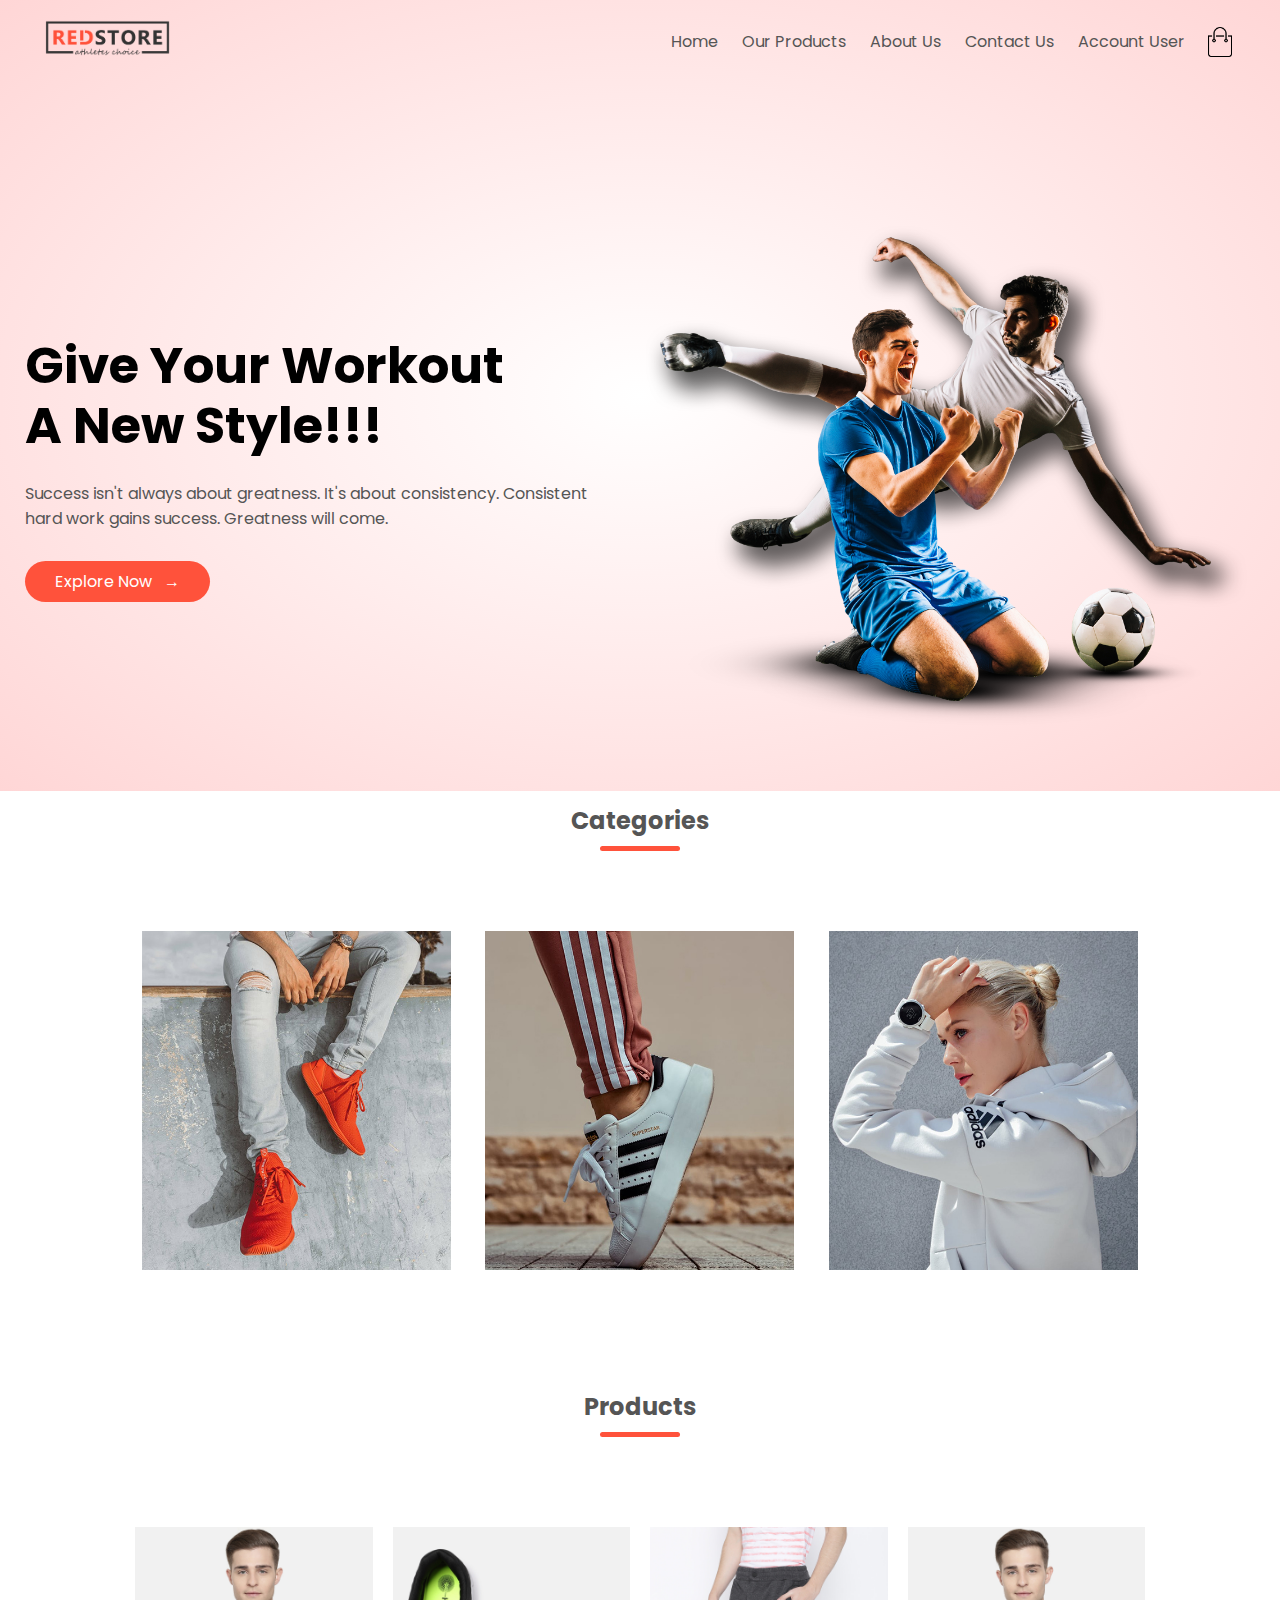
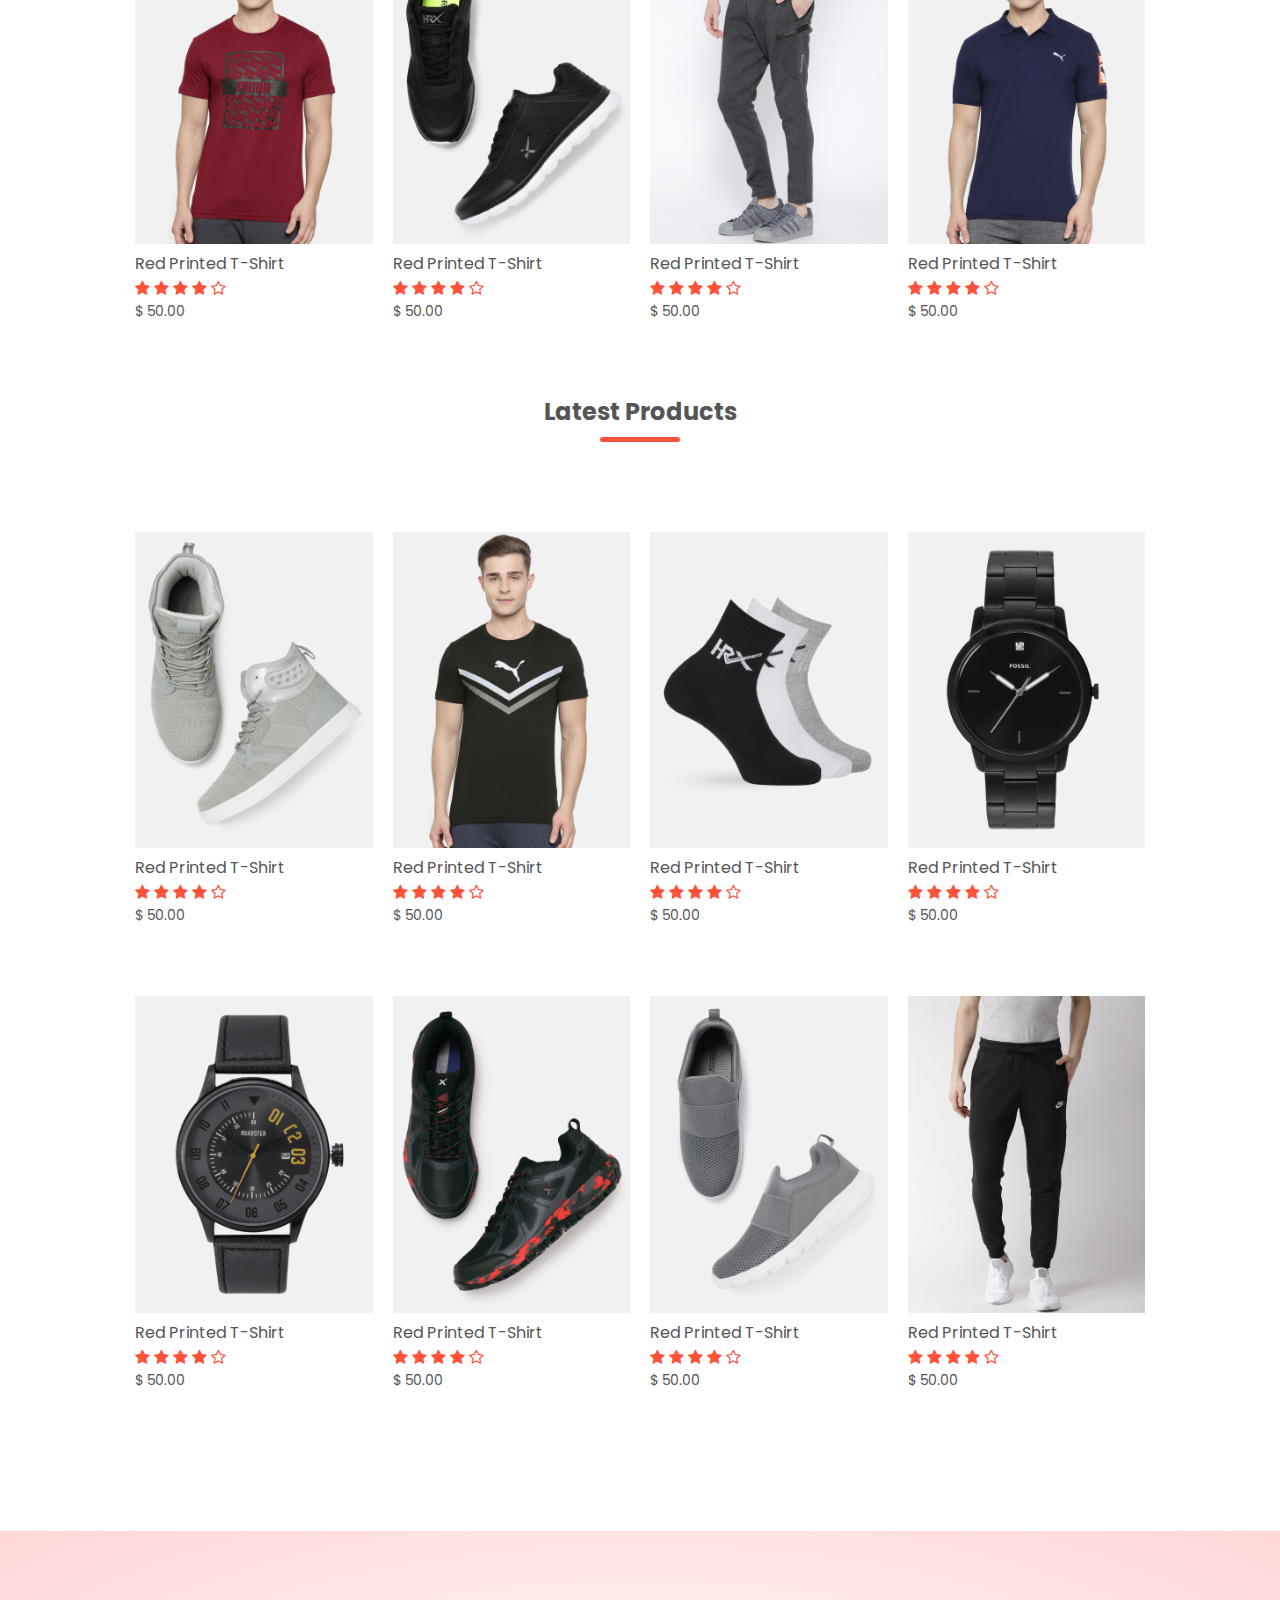
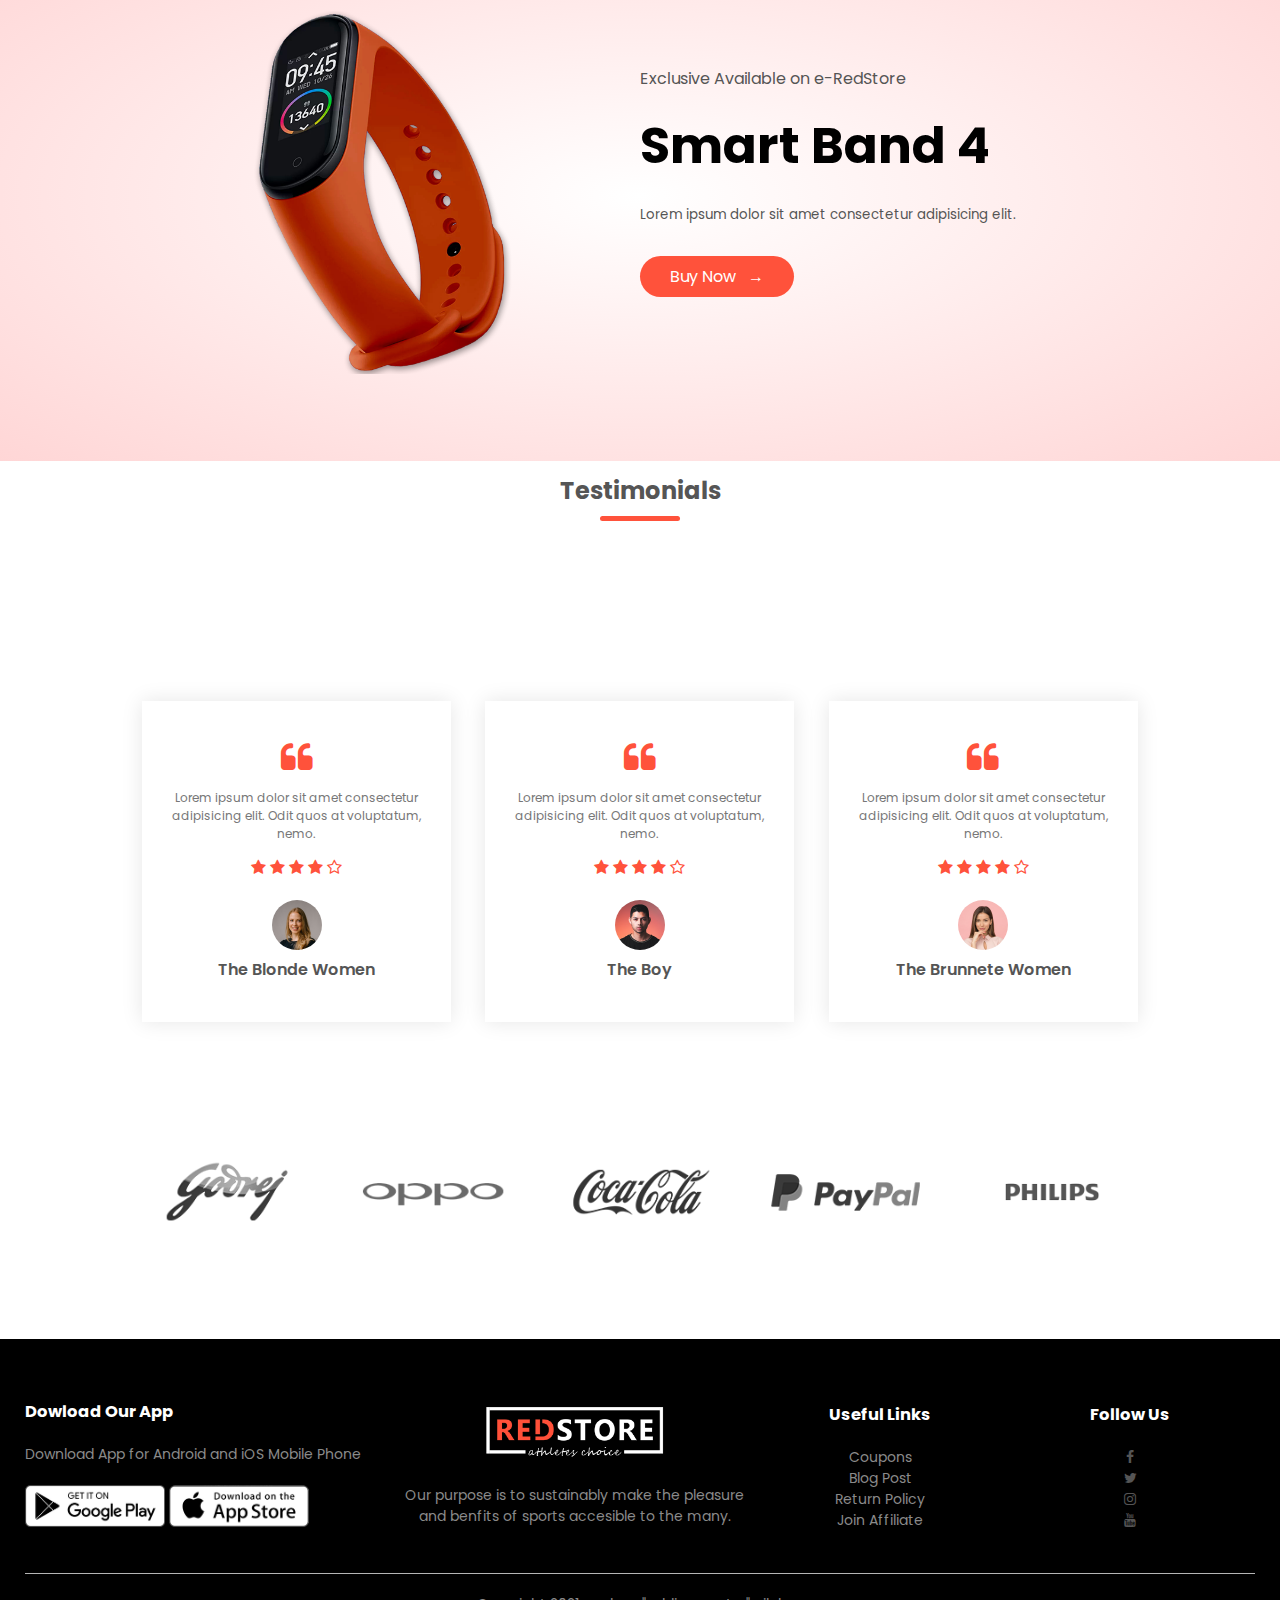
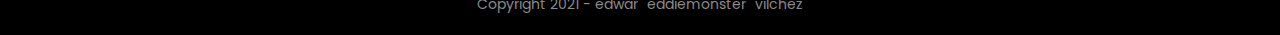
<file: index.html>
<!DOCTYPE html>
<html lang="en">
<head>
	<meta charset="UTF-8">
	<meta name="viewport" content="width=device-width, initial-scale=1.0">
	<title>e-RedStore | Home</title>
	<!---CSS--->
	<link rel="stylesheet" href="css/main.css">
	<!---Google Fonts--->
	<link rel="stylesheet" href="https://fonts.googleapis.com/css2?family=Poppins:wght@300;400;500;600;700&display=swap">
	<!---Font Awesome--->
	<link rel="stylesheet" href="https://stackpath.bootstrapcdn.com/font-awesome/4.7.0/css/font-awesome.min.css">
</head>
<body>
	<!---header open--->
	<div class="header">
		<div class="container">
			<div class="navbar">
			<div class="logo">
				<img src="images/logo.png" width="125px">
			</div>
			<nav>
				<ul id="MenuItems">
					<li>
						<a href="#">Home</a>
					</li>
				    <li>
				    	<a href="#">Our Products</a>
				    </li>
				    <li>
				    	<a href="#">About Us</a>
				    </li>
				    <li>
				    	<a href="#">Contact Us</a>
				    </li>
				    <li>
				    	<a href="#">Account User</a>
				    </li>
				</ul>			
			</nav>
			<!--add cart img after to the menu-->
			<img src="images/cart.png" width="30px" height="30px">
			<img src="images/menu.png" class="menu-icon" onclick="menutoggle()">
			</div>
			<div class="row">
				<div class="col-2">
					<h1>Give Your Workout <br>A New Style!!!</h1>
					<p>Success isn't always about greatness. It's about consistency. Consistent <br>hard work gains success. Greatness will come.</p>
					<a href="" class="btn">Explore Now &nbsp; &#8594;</a>
				</div>
				<div class="col-2">
					<img src="images/image1.png" alt="">
				</div>
			</div>
		</div>
	</div>
<!---header close--->

<!---features--->
<!---categories open--->
<h2 class="title">Categories</h2>
<div class="categories">
	<div class="small-container">
		<div class="row">
		<div class="col-3">
			<img src="images/category-1.jpg" alt="">
		</div>
		<div class="col-3">
			<img src="images/category-2.jpg" alt="">
		</div>
		<div class="col-3">
			<img src="images/category-3.jpg" alt="">
		</div>
	    </div>
	</div>	
</div>
<!---categories close--->

<!---products open--->
<div class="small-container">
<h2 class="title">Products</h2>
	<div class="row">
		<div class="col-4">
			<img src="images/product-1.jpg">
			<h4>Red Printed T-Shirt</h4>
			<div class="rating">
				<i class="fa fa-star"></i>
				<i class="fa fa-star"></i>
				<i class="fa fa-star"></i>
				<i class="fa fa-star"></i>
				<i class="fa fa-star-o"></i>
			</div>
			<p>$ 50.00</p>
		</div>
		<div class="col-4">
			<img src="images/product-2.jpg">
			<h4>Red Printed T-Shirt</h4>
			<div class="rating">
				<i class="fa fa-star"></i>
				<i class="fa fa-star"></i>
				<i class="fa fa-star"></i>
				<i class="fa fa-star"></i>
				<i class="fa fa-star-o"></i>
			</div>
			<p>$ 50.00</p>
		</div>
		<div class="col-4">
			<img src="images/product-3.jpg">
			<h4>Red Printed T-Shirt</h4>
			<div class="rating">
				<i class="fa fa-star"></i>
				<i class="fa fa-star"></i>
				<i class="fa fa-star"></i>
				<i class="fa fa-star"></i>
				<i class="fa fa-star-o"></i>
			</div>
			<p>$ 50.00</p>
		</div>
		<div class="col-4">
			<img src="images/product-4.jpg">
			<h4>Red Printed T-Shirt</h4>
			<div class="rating">
				<i class="fa fa-star"></i>
				<i class="fa fa-star"></i>
				<i class="fa fa-star"></i>
				<i class="fa fa-star"></i>
				<i class="fa fa-star-o"></i>
			</div>
			<p>$ 50.00</p>
		</div>				
	</div>	
<!---latest products--->
<h2 class="title">Latest Products</h2>
<div class="row">
		<div class="col-4">
			<img src="images/product-5.jpg">
			<h4>Red Printed T-Shirt</h4>
			<div class="rating">
				<i class="fa fa-star"></i>
				<i class="fa fa-star"></i>
				<i class="fa fa-star"></i>
				<i class="fa fa-star"></i>
				<i class="fa fa-star-o"></i>
			</div>
			<p>$ 50.00</p>
		</div>
		<div class="col-4">
			<img src="images/product-6.jpg">
			<h4>Red Printed T-Shirt</h4>
			<div class="rating">
				<i class="fa fa-star"></i>
				<i class="fa fa-star"></i>
				<i class="fa fa-star"></i>
				<i class="fa fa-star"></i>
				<i class="fa fa-star-o"></i>
			</div>
			<p>$ 50.00</p>
		</div>
		<div class="col-4">
			<img src="images/product-7.jpg">
			<h4>Red Printed T-Shirt</h4>
			<div class="rating">
				<i class="fa fa-star"></i>
				<i class="fa fa-star"></i>
				<i class="fa fa-star"></i>
				<i class="fa fa-star"></i>
				<i class="fa fa-star-o"></i>
			</div>
			<p>$ 50.00</p>
		</div>
		<div class="col-4">
			<img src="images/product-8.jpg">
			<h4>Red Printed T-Shirt</h4>
			<div class="rating">
				<i class="fa fa-star"></i>
				<i class="fa fa-star"></i>
				<i class="fa fa-star"></i>
				<i class="fa fa-star"></i>
				<i class="fa fa-star-o"></i>
			</div>
			<p>$ 50.00</p>
		</div>
		<div class="col-4">
			<img src="images/product-9.jpg">
			<h4>Red Printed T-Shirt</h4>
			<div class="rating">
				<i class="fa fa-star"></i>
				<i class="fa fa-star"></i>
				<i class="fa fa-star"></i>
				<i class="fa fa-star"></i>
				<i class="fa fa-star-o"></i>
			</div>
			<p>$ 50.00</p>
		</div>
		<div class="col-4">
			<img src="images/product-10.jpg">
			<h4>Red Printed T-Shirt</h4>
			<div class="rating">
				<i class="fa fa-star"></i>
				<i class="fa fa-star"></i>
				<i class="fa fa-star"></i>
				<i class="fa fa-star"></i>
				<i class="fa fa-star-o"></i>
			</div>
			<p>$ 50.00</p>
		</div>
		<div class="col-4">
			<img src="images/product-11.jpg">
			<h4>Red Printed T-Shirt</h4>
			<div class="rating">
				<i class="fa fa-star"></i>
				<i class="fa fa-star"></i>
				<i class="fa fa-star"></i>
				<i class="fa fa-star"></i>
				<i class="fa fa-star-o"></i>
			</div>
			<p>$ 50.00</p>
		</div>
		<div class="col-4">
			<img src="images/product-12.jpg">
			<h4>Red Printed T-Shirt</h4>
			<div class="rating">
				<i class="fa fa-star"></i>
				<i class="fa fa-star"></i>
				<i class="fa fa-star"></i>
				<i class="fa fa-star"></i>
				<i class="fa fa-star-o"></i>
			</div>
			<p>$ 50.00</p>
		</div>				
</div>				
</div>
<!---latest products close--->
</div>
<!---products close--->

<!---offer open--->
<div class="offer">
	<div class="small-container">
		<div class="row">
			<div class="col-2">
				<img src="images/exclusive.png" class="offer-img">
			</div>
			<div class="col-2">
				<p>Exclusive Available on e-RedStore</p>
				<h1>Smart Band 4</h1>
				<small>Lorem ipsum dolor sit amet consectetur adipisicing elit.</small>
				<a href="" class="btn">Buy Now &nbsp; &#8594;</a>
			</div>
		</div>
	</div>
</div>
<!---offer close--->

<!---testimonials open--->
<h2 class="title">Testimonials</h2>
<div class="testimonials">
	<div class="small-container">
		<div class="row">
			<div class="col-3">
				<i class="fa fa-quote-left"></i>
				<p>Lorem ipsum dolor sit amet consectetur adipisicing elit. Odit quos at voluptatum, nemo.</p>
				<div class="rating">
					<i class="fa fa-star"></i>
					<i class="fa fa-star"></i>
					<i class="fa fa-star"></i>
					<i class="fa fa-star"></i>
					<i class="fa fa-star-o"></i>
				</div>
				<img src="images/user-1.png">
				<h3>The Blonde Women</h3>
			</div>
		    <div class="col-3">
		    	<i class="fa fa-quote-left"></i>
				<p>Lorem ipsum dolor sit amet consectetur adipisicing elit. Odit quos at voluptatum, nemo.</p>
				<div class="rating">
					<i class="fa fa-star"></i>
					<i class="fa fa-star"></i>
					<i class="fa fa-star"></i>
					<i class="fa fa-star"></i>
					<i class="fa fa-star-o"></i>
				</div>
				<img src="images/user-2.png">
				<h3>The Boy</h3>
		    </div>
		    <div class="col-3">
		    	<i class="fa fa-quote-left"></i>
				<p>Lorem ipsum dolor sit amet consectetur adipisicing elit. Odit quos at voluptatum, nemo.</p>
				<div class="rating">
					<i class="fa fa-star"></i>
					<i class="fa fa-star"></i>
					<i class="fa fa-star"></i>
					<i class="fa fa-star"></i>
					<i class="fa fa-star-o"></i>
				</div>
				<img src="images/user-3.png">
				<h3>The Brunnete Women</h3>
		    </div>
		</div>		
	</div>
</div>
<!---testimonials close--->

<!---brands open--->
<div class="brands">
	<div class="small-container">
		<div class="row">
			<div class="col-5">
				<img src="images/logo-godrej.png">
			</div>
			<div class="col-5">
				<img src="images/logo-oppo.png">
			</div>
			<div class="col-5">
				<img src="images/logo-coca-cola.png">
			</div>
			<div class="col-5">
				<img src="images/logo-paypal.png">
			</div>
			<div class="col-5">
				<img src="images/logo-philips.png">
			</div>
		</div>
	</div>
</div>
<!---brands close--->

<!---footer open--->
<div class="footer">
	<div class="container">
		<div class="row">
			<div class="footer-col-1">
				<h3>Dowload Our App</h3>
				<p>Download App for Android and iOS Mobile Phone</p>
				<div class="app-logo">
					<img src="images/play-store.png">
					<img src="images/app-store.png">
				</div>
			</div>
			<div class="footer-col-2">
				<img src="images/logo-white.png">
				<p>Our purpose is to sustainably make the pleasure and benfits of sports accesible to the many.</p>
			</div>
			<div class="footer-col-3">
				<h3>Useful Links</h3>
				<ul>
					<li>Coupons</li>
				    <li>Blog Post</li>
				    <li>Return Policy</li>
				    <li>Join Affiliate</li>
				</ul>				
			</div>
<!---social media links open--->
			<div class="footer-col-4">
				<h3>Follow Us</h3>
				<ul>
					<li>
						<a href="https://www.facebook.com"  target="_blank">
							<i class="fa fa-facebook"></i>
						</a>
					</li>
				    <li>
				    	<a href="https://www.twitter.com"  target="_blank">
				    		<i class="fa fa-twitter"></i>
				    	</a>
				    </li>
				    <li>
				    	<a href="https://www.instagram.com" target="_blank">
				    		<i class="fa fa-instagram"></i>
				    	</a>
					</li>
				    <li>
				    	<a href="https://www.youtube.com" target="_blank">
				    		<i class="fa fa-youtube"></i>
				    	</a>
				    </li>
				</ul>				
			</div>
<!---social media links close--->
		</div>
		<hr>
		<p class="copy">Copyright 2021 - edwar "eddiemonster" vilchez</p>
	</div>
</div>
<!---footer close--->

<!---js file--->
<script src="js/main.js"></script>
</body>
</html>
</file>
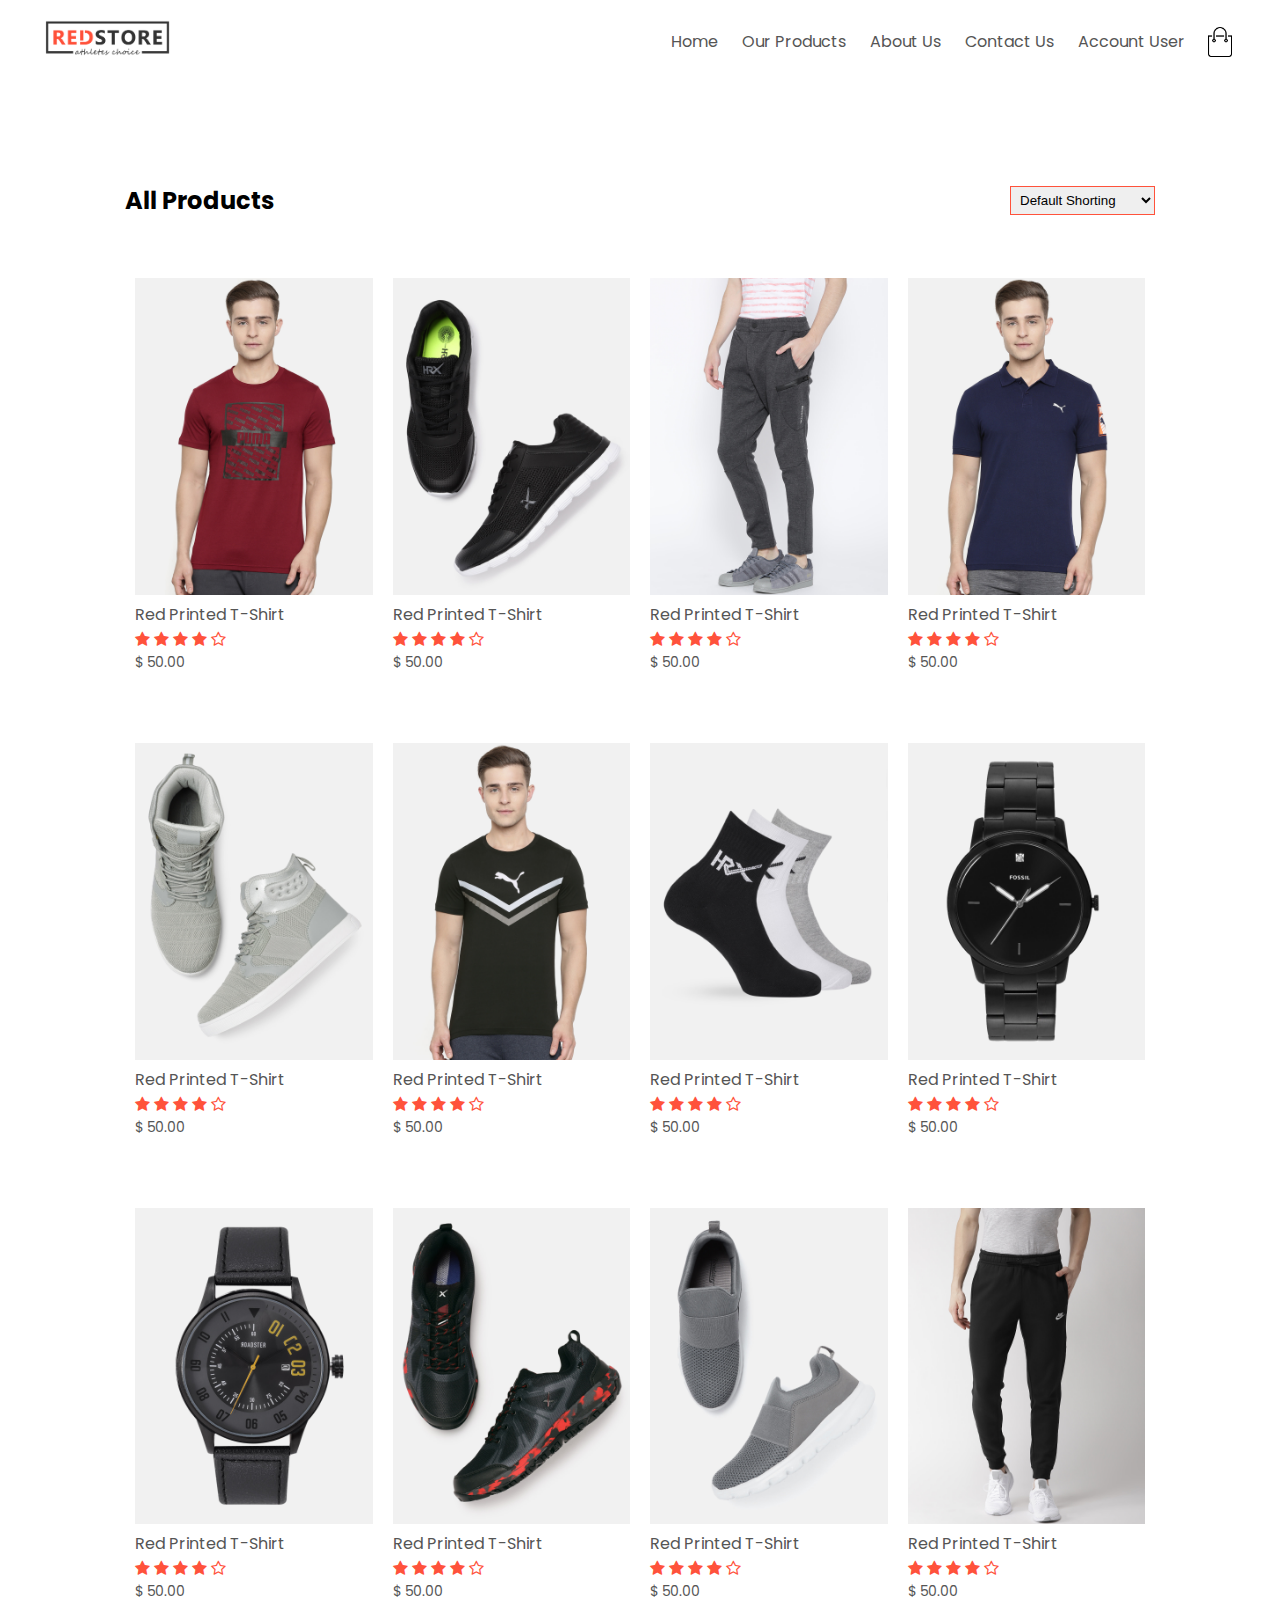
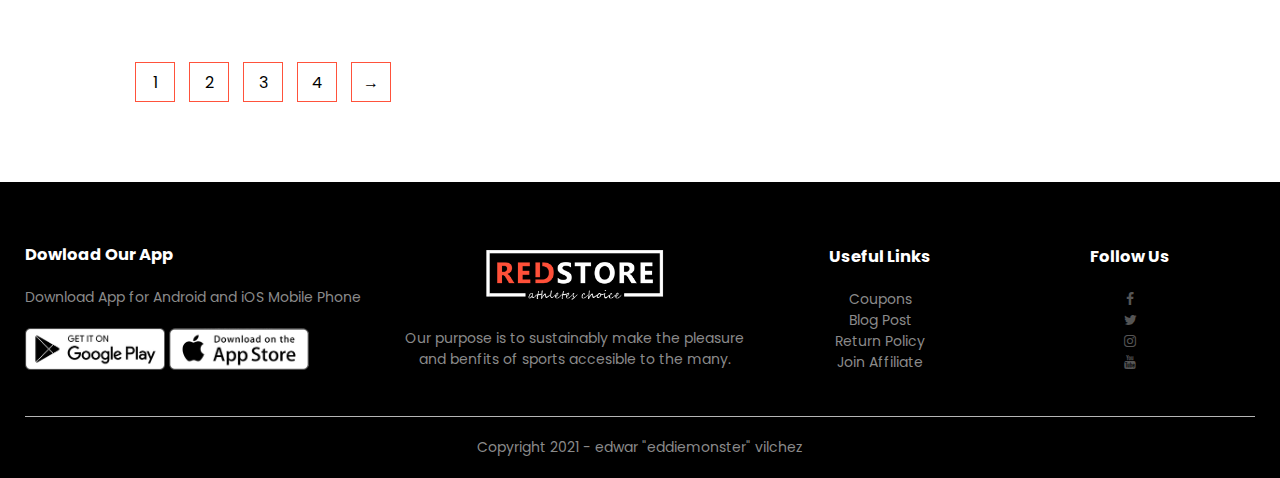
<file: products.html>
<!DOCTYPE html>
<html lang="en">
<head>
	<meta charset="UTF-8">
	<meta name="viewport" content="width=device-width, initial-scale=1.0">
	<title>e-RedStore | All Products</title>
	<!---CSS--->
	<link rel="stylesheet" href="css/main.css">
	<!---Google Fonts--->
	<link rel="stylesheet" href="https://fonts.googleapis.com/css2?family=Poppins:wght@300;400;500;600;700&display=swap">
	<!---Font Awesome--->
	<link rel="stylesheet" href="https://stackpath.bootstrapcdn.com/font-awesome/4.7.0/css/font-awesome.min.css">
</head>
<body>
	<!---header open--->
		<div class="container">
			<div class="navbar">
			<div class="logo">
				<img src="images/logo.png" width="125px">
			</div>
			<nav>
				<ul id="MenuItems">
					<li>
						<a href="#">Home</a>
					</li>
				    <li>
				    	<a href="#">Our Products</a>
				    </li>
				    <li>
				    	<a href="#">About Us</a>
				    </li>
				    <li>
				    	<a href="#">Contact Us</a>
				    </li>
				    <li>
				    	<a href="#">Account User</a>
				    </li>
				</ul>			
			</nav>
			<!--add cart img after to the menu-->
			<img src="images/cart.png" width="30px" height="30px">
			<img src="images/menu.png" class="menu-icon" onclick="menutoggle()">
			</div>			
		</div>
<!---header close--->

<!---features--->
<!---products open--->
<div class="small-container">
	<div class="row row-2">
		<h2>All Products</h2>
	<!---select open--->
		<select>
			<option>Default Shorting</option>
			<option>Short by Price</option>
			<option>Short by Popularity</option>
			<option>Short by Rating</option>
			<option>Short by Sale</option>
		</select>
	<!---select close--->
	</div>
	<div class="row">
		<div class="col-4">
			<img src="images/product-1.jpg">
			<h4>Red Printed T-Shirt</h4>
			<div class="rating">
				<i class="fa fa-star"></i>
				<i class="fa fa-star"></i>
				<i class="fa fa-star"></i>
				<i class="fa fa-star"></i>
				<i class="fa fa-star-o"></i>
			</div>
			<p>$ 50.00</p>
		</div>
		<div class="col-4">
			<img src="images/product-2.jpg">
			<h4>Red Printed T-Shirt</h4>
			<div class="rating">
				<i class="fa fa-star"></i>
				<i class="fa fa-star"></i>
				<i class="fa fa-star"></i>
				<i class="fa fa-star"></i>
				<i class="fa fa-star-o"></i>
			</div>
			<p>$ 50.00</p>
		</div>
		<div class="col-4">
			<img src="images/product-3.jpg">
			<h4>Red Printed T-Shirt</h4>
			<div class="rating">
				<i class="fa fa-star"></i>
				<i class="fa fa-star"></i>
				<i class="fa fa-star"></i>
				<i class="fa fa-star"></i>
				<i class="fa fa-star-o"></i>
			</div>
			<p>$ 50.00</p>
		</div>
		<div class="col-4">
			<img src="images/product-4.jpg">
			<h4>Red Printed T-Shirt</h4>
			<div class="rating">
				<i class="fa fa-star"></i>
				<i class="fa fa-star"></i>
				<i class="fa fa-star"></i>
				<i class="fa fa-star"></i>
				<i class="fa fa-star-o"></i>
			</div>
			<p>$ 50.00</p>
		</div>
		<div class="col-4">
			<img src="images/product-5.jpg">
			<h4>Red Printed T-Shirt</h4>
			<div class="rating">
				<i class="fa fa-star"></i>
				<i class="fa fa-star"></i>
				<i class="fa fa-star"></i>
				<i class="fa fa-star"></i>
				<i class="fa fa-star-o"></i>
			</div>
			<p>$ 50.00</p>
		</div>

		<div class="col-4">
			<img src="images/product-6.jpg">
			<h4>Red Printed T-Shirt</h4>
			<div class="rating">
				<i class="fa fa-star"></i>
				<i class="fa fa-star"></i>
				<i class="fa fa-star"></i>
				<i class="fa fa-star"></i>
				<i class="fa fa-star-o"></i>
			</div>
			<p>$ 50.00</p>
		</div>
		<div class="col-4">
			<img src="images/product-7.jpg">
			<h4>Red Printed T-Shirt</h4>
			<div class="rating">
				<i class="fa fa-star"></i>
				<i class="fa fa-star"></i>
				<i class="fa fa-star"></i>
				<i class="fa fa-star"></i>
				<i class="fa fa-star-o"></i>
			</div>
			<p>$ 50.00</p>
		</div>
		<div class="col-4">
			<img src="images/product-8.jpg">
			<h4>Red Printed T-Shirt</h4>
			<div class="rating">
				<i class="fa fa-star"></i>
				<i class="fa fa-star"></i>
				<i class="fa fa-star"></i>
				<i class="fa fa-star"></i>
				<i class="fa fa-star-o"></i>
			</div>
			<p>$ 50.00</p>
		</div>
		<div class="col-4">
			<img src="images/product-9.jpg">
			<h4>Red Printed T-Shirt</h4>
			<div class="rating">
				<i class="fa fa-star"></i>
				<i class="fa fa-star"></i>
				<i class="fa fa-star"></i>
				<i class="fa fa-star"></i>
				<i class="fa fa-star-o"></i>
			</div>
			<p>$ 50.00</p>
		</div>
		<div class="col-4">
			<img src="images/product-10.jpg">
			<h4>Red Printed T-Shirt</h4>
			<div class="rating">
				<i class="fa fa-star"></i>
				<i class="fa fa-star"></i>
				<i class="fa fa-star"></i>
				<i class="fa fa-star"></i>
				<i class="fa fa-star-o"></i>
			</div>
			<p>$ 50.00</p>
		</div>
		<div class="col-4">
			<img src="images/product-11.jpg">
			<h4>Red Printed T-Shirt</h4>
			<div class="rating">
				<i class="fa fa-star"></i>
				<i class="fa fa-star"></i>
				<i class="fa fa-star"></i>
				<i class="fa fa-star"></i>
				<i class="fa fa-star-o"></i>
			</div>
			<p>$ 50.00</p>
		</div>	
		<div class="col-4">
			<img src="images/product-12.jpg">
			<h4>Red Printed T-Shirt</h4>
			<div class="rating">
				<i class="fa fa-star"></i>
				<i class="fa fa-star"></i>
				<i class="fa fa-star"></i>
				<i class="fa fa-star"></i>
				<i class="fa fa-star-o"></i>
			</div>
			<p>$ 50.00</p>
		</div>	
	</div>
	<!--pagination-->
	<div class="page-btn">
		<span>1</span>
		<span>2</span>
		<span>3</span>
		<span>4</span>
		<span>&#8594;</span>
	</div>
</div>
<!---products close--->

<!---footer open--->
<div class="footer">
	<div class="container">
		<div class="row">
			<div class="footer-col-1">
				<h3>Dowload Our App</h3>
				<p>Download App for Android and iOS Mobile Phone</p>
				<div class="app-logo">
					<img src="images/play-store.png">
					<img src="images/app-store.png">
				</div>
			</div>
			<div class="footer-col-2">
				<img src="images/logo-white.png">
				<p>Our purpose is to sustainably make the pleasure and benfits of sports accesible to the many.</p>
			</div>
			<div class="footer-col-3">
				<h3>Useful Links</h3>
				<ul>
					<li>Coupons</li>
				    <li>Blog Post</li>
				    <li>Return Policy</li>
				    <li>Join Affiliate</li>
				</ul>				
			</div>
<!---social media links open--->
			<div class="footer-col-4">
				<h3>Follow Us</h3>
				<ul>
					<li>
						<a href="https://www.facebook.com"  target="_blank">
							<i class="fa fa-facebook"></i>
						</a>
					</li>
				    <li>
				    	<a href="https://www.twitter.com"  target="_blank">
				    		<i class="fa fa-twitter"></i>
				    	</a>
				    </li>
				    <li>
				    	<a href="https://www.instagram.com" target="_blank">
				    		<i class="fa fa-instagram"></i>
				    	</a>
					</li>
				    <li>
				    	<a href="https://www.youtube.com" target="_blank">
				    		<i class="fa fa-youtube"></i>
				    	</a>
				    </li>
				</ul>				
			</div>
<!---social media links close--->
		</div>
		<hr>
		<p class="copy">Copyright 2021 - edwar "eddiemonster" vilchez</p>
	</div>
</div>
<!---footer close--->

<!---js file--->
<script src="js/main.js"></script>
</body>
</html>
</file>
<file: css/main.css>
/**estilos genericos**/
*{
	margin: 0;
	padding: 0;
	box-sizing: border-box;
}
/**estilos para google fonts**/
body{
	font-family: 'Poppins', sans-serif;
}
/**estilos de header**/
.navbar{
	display: flex;
	align-items: center;
	padding: 20px;
}
nav{
	flex: 1;
	text-align: right;	
}
nav ul{
	display: inline-block;
	list-style-type: none;
}
nav ul li{
	display: inline-block;
	margin-right: 20px;
}
a{
	text-decoration: none;
	color: #555;
}
p{
	color: #555;
}
.container{
	max-width: 1300px;
	margin: auto;
	padding-left: 25px;
	padding-right: 25px;
}
/**estilos para el home**/
.row{
	display: flex;
	align-items: center;
	flex-wrap: wrap;
	justify-content: space-around;
}
.col-2{
	flex-basis: 50%;
	min-width: 300px;
}
.col-2 img{
	max-width: 100%;
	padding: 50px 0;
}
.col-2 h1{
	font-size: 50px;
	line-height: 60px;
	margin: 25px 0;
}
.btn{
	display: inline-block;
	background: #FF523B;
	color: #FFF;
	padding: 8px 30px;
	margin: 30px 0;
	border-radius: 30px;
	transition: background 0.5s;
}
.btn:hover{
	background: #563434;
}
.header{
	background: radial-gradient(#FFF, #FFD6D6);
}
.header .row{
	margin-top: 70px;
}

/**estilos de features**/
/**categories**/
.categories{
	margin: 70px 0;
}
.col-3{
	flex-basis: 30%;
	min-width: 250px;
	margin-bottom: 30px;
}
.col-3 img{
	width: 100%;
}
.small-container{
	max-width: 1080px;
	margin: auto;
	padding-left: 25px;
	padding-right: 25px;
}
/**products**/
.col-4{
	flex-basis: 25%;
	padding: 10px;
	min-width: 200px;
	margin-bottom: 50px;
	transition: transform 0.5s;
}
.col-4 img{
	width: 100%;
}
.title{
	text-align: center;
	margin: 0 auto 80px;
	position: relative;
	line-height: 60px;
	color: #555;
}
.title::after{
	content: '';
	background: #FF523B;
	width: 80px;
	height: 5px;
	border-radius: 5px;
	position: absolute;
	bottom: 0;
	left: 50%;
	transform: translateX(-50%);
}
h4{
	color: #555;
	font-weight: normal;
}
.col-4 p{
	font-size: 14px;
}
.rating .fa{
	color: #FF523B;
}
.col-4:hover{
	transform: translateY(-5px);
}
/**offer**/
.offer{
	background: radial-gradient(#FFF, #FFD6D6);
	margin-top: 80px;
	padding: 30px 0;
}
.col-2 .offer-img{
	padding: 50px;
}
small{
	color: #555;
}

/**testimonials**/
.testimonials{
	padding-top: 100px;
}
.testimonials .col-3{
	text-align: center;
	padding: 40px 20px;
	box-shadow: 0 0 20px 0px rgba(0,0,0,0.1);
	cursor: pointer;
	transition: transform 0.5s;
}
.testimonials .col-3 img{
	width: 50px;
	margin-top: 20px;
	border-radius: 50%;
}
.testimonials .col-3:hover{
	transform: translateY(-10px);
}
.fa.fa-quote-left{
	font-size: 34px;
	color: #FF523B;
}
.col-3 p{
	font-size: 12px;
	margin: 12px 0;
	color: #777;
}
.testimonials .col-3 h3{
	font-weight: 600;
	color: #555;
	font-size: 16px;
}

/**brands**/
.brands{
	margin: 100px auto;
}
.col-5{
	width: 160px;
}
.col-5 img{
	width: 100%;
	cursor: pointer;
	filter: grayscale(100%);
}
.col-5 img:hover{
	filter: grayscale(0);
}

/**footer**/
.footer{
	background: #000;
	color: #8A8A8A;
	font-size: 14px;
	padding: 60px 0 20px;
}
.footer p{
	color: #8A8A8A;
}
.footer h3{
	color: #FFF;
	margin-bottom: 20px;
}
.footer-col-1, 
.footer-col-2, 
.footer-col-3,
.footer-col-4{
	min-width: 250px;
	margin-bottom: 20px;
}
.footer-col-1{
	flex-basis: 30%;
}
.footer-col-2{
	flex: 1;
	text-align: center; 
}
.footer-col-2 img{
	width: 180px;
	margin-bottom: 20px;
}
.footer-col-3,
.footer-col-4{
	flex-basis: 12%;
	text-align: center;
}
ul li{
	list-style: none;
}
.app-logo{
	margin-top: 20px;
}
.app-logo img{
	width: 140px;
}
.footer hr{
	border: none;
	background: #B5B5B5;
	height: 1px;
	margin: 20px 0; 
}
.copy{
	text-align: center;
}

/**menu icon**/
.menu-icon{
	width: 28px;
	margin-left: 20px;
	display: none;
}
/**media querys menu**/
@media only screen and (max-width: 800px){
	nav ul{
		position: absolute;
		top: 70px;
		left: 0;
		background: #333;
		width: 100%;
		overflow: hidden;
		transition: max-height 0.5s;
	}
	nav ul li{
		display: block;
		margin-right: 50px;
		margin-top: 10px;
		margin-bottom: 10px;
	}
	nav ul li a{
		color: #FFF;
	}
	.menu-icon{
		display: block;
		cursor: pointer;
	}
}

/**estilos para la pagina de productos**/
.row-2{
	justify-content: space-between;
	margin: 100px auto 50px;
}
select{
	border: 1px solid #FF523B;
	padding: 5px;
}
select:focus{
	outline: none;
}
.page-btn{
	margin: 0 auto 80px;
}
.page-btn span{
	display: inline-block;
	border: 1px solid #FF523B;
	margin-left: 10px;
	width: 40px;
	height: 40px;
	text-align: center;
	line-height: 40px;
	cursor: pointer;
}
.page-btn span:hover{
	background: #FF523B;
	color: #FFF;
}

/**media querys for less than 600 screen size**/

@media only screen and (max-width: 600px){
	.row{
		text-align: center;
	}
	.col-2,
	.col-3,
	.col-4{
		flex-basis: 100%;
	}	
}
</file>
